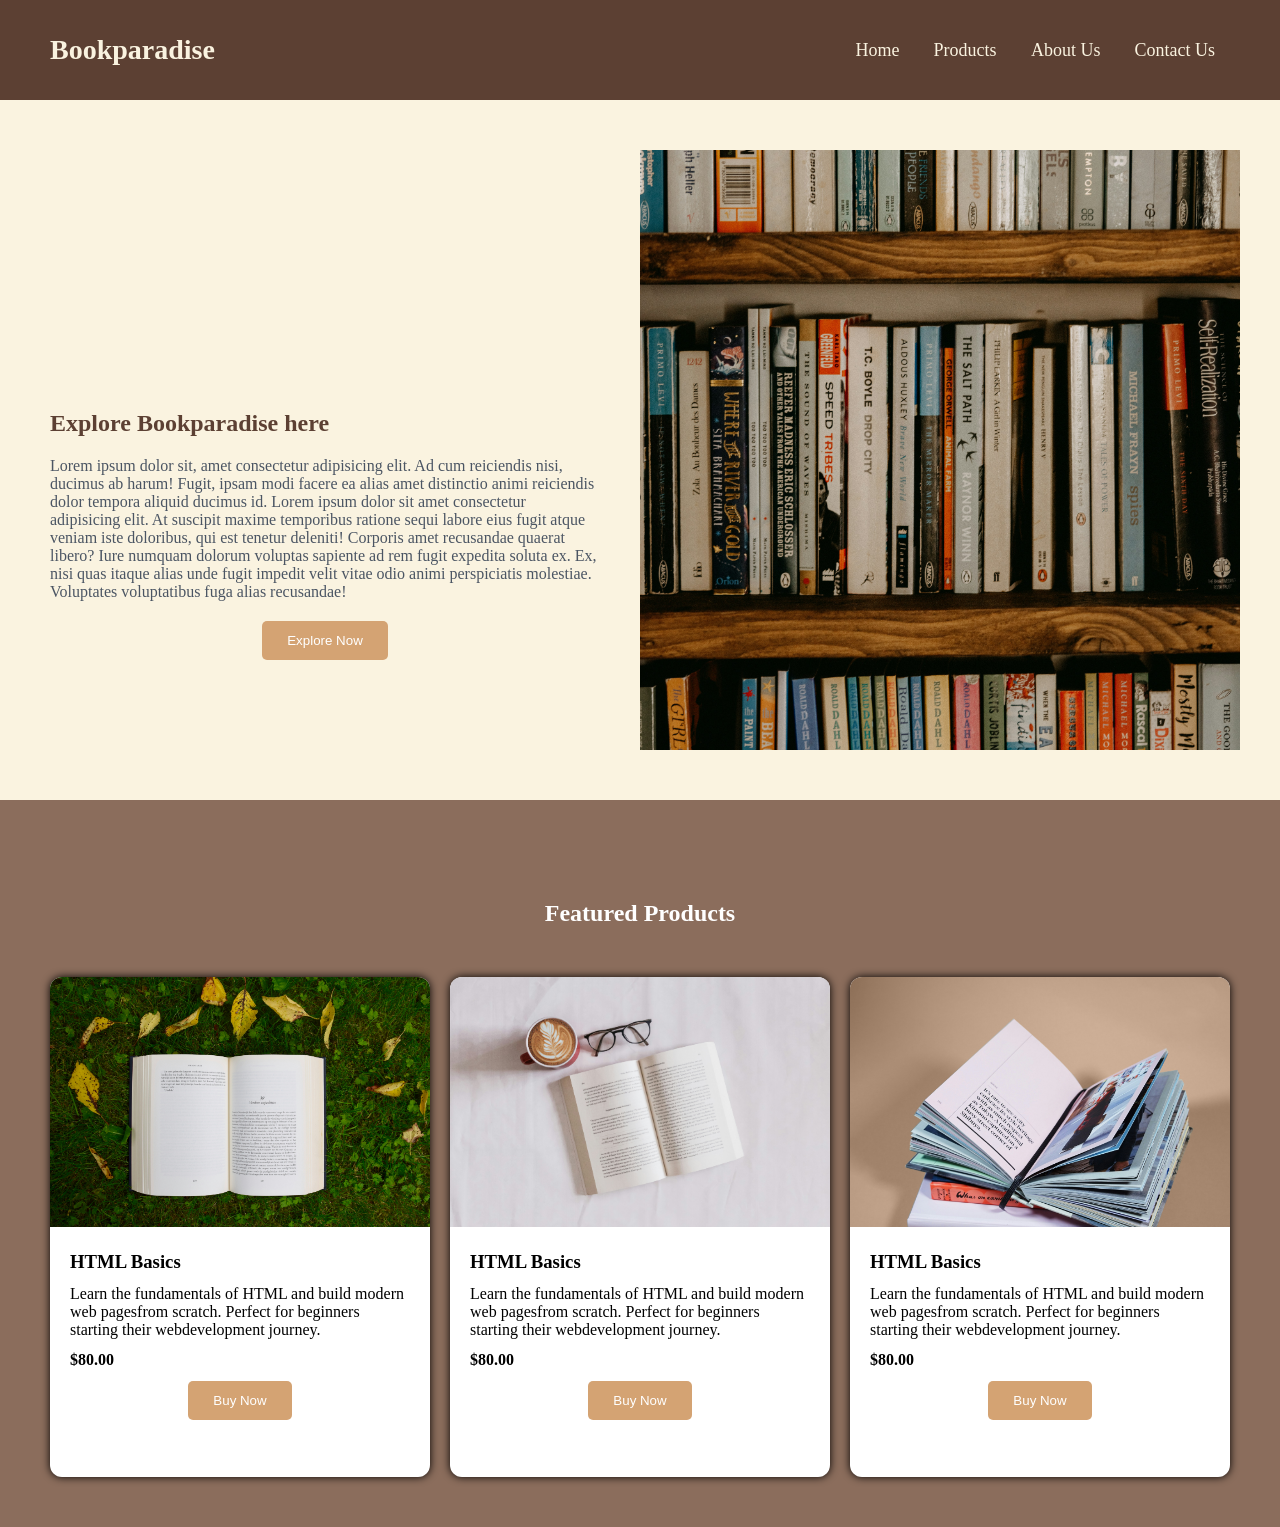
<file: index.html>
<!DOCTYPE html>
<html lang="en">
<head>
    <meta charset="UTF-8">
    <meta name="viewport" content="width=device-width, initial-scale=1.0">
    <title>Document</title>
    <link rel="stylesheet" href="style.css">
</head>
<body>

    <!-- nav bar start -->
    <nav>
        
        <div class="logo">
        <h4> Bookparadise</h4>
        </div>
        
        <div class="links">
        <a href="index.html" class="link">Home</a>
        <a href="products.html" class="link">Products </a>
        <a href="About Us.html" class="link"> About Us</a>
        <a href="COntact US.html" class="link">Contact Us</a>
        </div>
    </nav>

    <section class="header">

        <div class="lsection">
            <h1 class="title">Explore Bookparadise here</h1>
            <p class="pera">Lorem ipsum dolor sit, amet consectetur adipisicing elit. Ad cum reiciendis nisi, ducimus ab harum! Fugit, ipsam modi facere ea alias amet distinctio animi reiciendis dolor tempora aliquid ducimus id. Lorem ipsum dolor sit amet consectetur adipisicing elit. At suscipit maxime temporibus ratione sequi labore eius fugit atque veniam iste doloribus, qui est tenetur deleniti! Corporis amet recusandae quaerat libero?
            Iure numquam dolorum voluptas sapiente ad rem fugit expedita soluta ex. Ex, nisi quas itaque alias unde fugit impedit velit vitae odio animi perspiciatis molestiae. Voluptates voluptatibus fuga alias recusandae!</p>

            <div class="btnp">
            <button class="btn">Explore Now</button>
            </div>
        </div>

            <div class="rsection">
                <img src="annie-spratt-SVD6o4tOC20-unsplash.jpg" alt="" class="sideimg">
            </div>

        </section>

        <section>
            <div class="maintitle"><h1>Featured Products</h1></div>

            <div class="parent">
            
            <div class="card">
                <img src="annelies-geneyn-bhBONc07WsI-unsplash.jpg" alt="" class="cardimg">
                <div class="cardcontent">
                    <h3>HTML Basics</h3>
                    <p>Learn the fundamentals of HTML and build modern web pagesfrom scratch. Perfect for beginners starting their webdevelopment journey.</p>
                    <h4>$80.00</h4>
                    <div class="btnp">
                    <button class="btn">Buy Now</button>
                    </div>
                </div>

            </div>

            <div class="card">
                <img src="sincerely-media-nGrfKmtwv24-unsplash.jpg" alt="" class="cardimg">
                <div class="cardcontent">
                    <h3>HTML Basics</h3>
                    <p>Learn the fundamentals of HTML and build modern web pagesfrom scratch. Perfect for beginners starting their webdevelopment journey.</p>
                    <h4>$80.00</h4>
                    <div class="btnp">
                    <button class="btn">Buy Now</button>
                    </div>
                </div>
            
            </div>

            <div class="card">
                <img src="studio-media-9DaOYUYnOls-unsplash.jpg" alt="" class="cardimg">
                <div class="cardcontent">
                    <h3>HTML Basics</h3>
                    <p>Learn the fundamentals of HTML and build modern web pagesfrom scratch. Perfect for beginners starting their webdevelopment journey.</p>
                    <h4>$80.00</h4>
                    <div class="btnp">
                    <button class="btn">Buy Now</button>
                    </div>
                </div>
            
            </div>
            
        </div>
        





        </section>


       
   
</body>
</html>
</file>
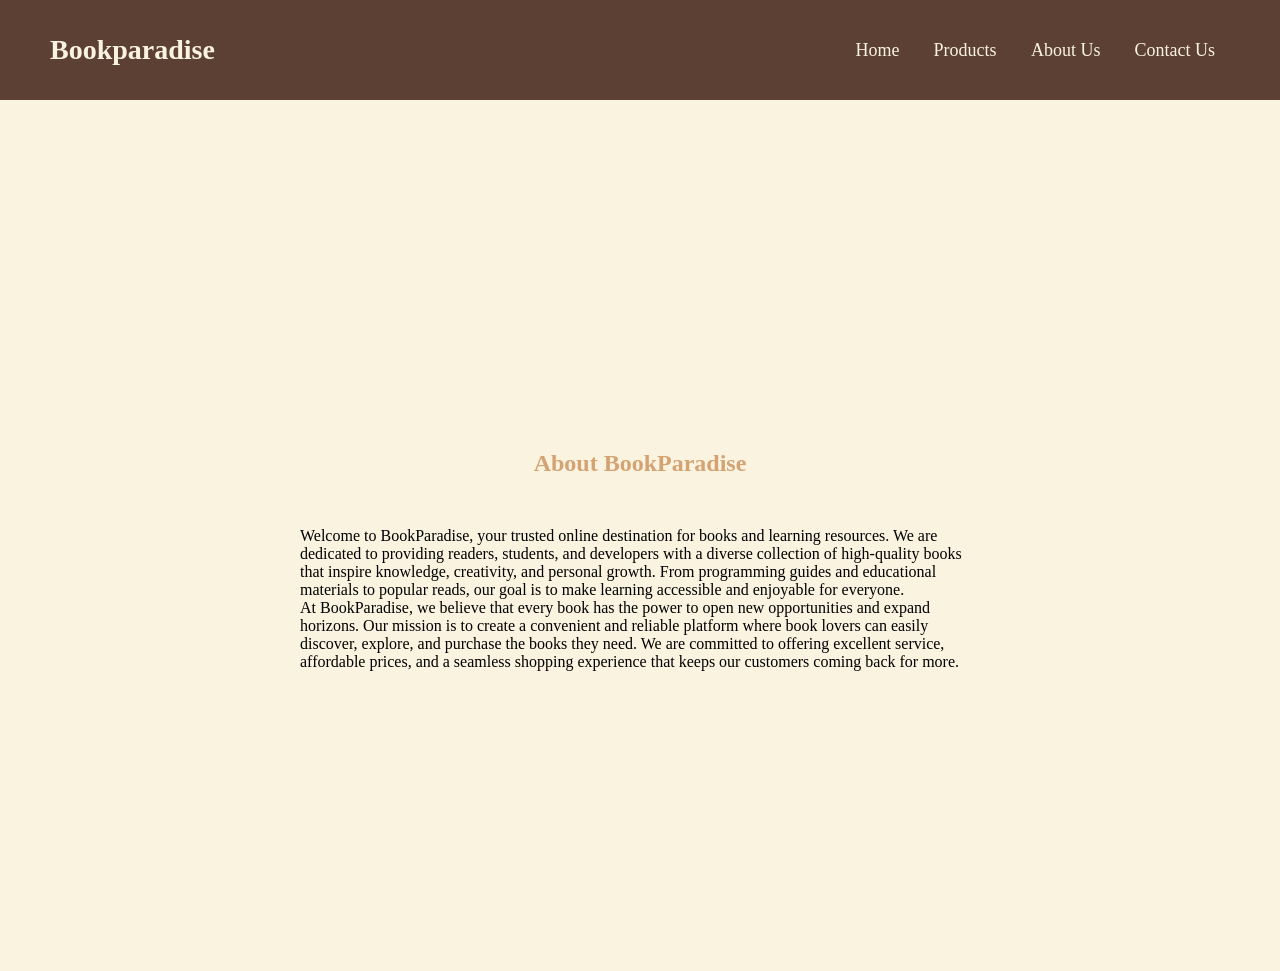
<file: About Us.html>
<!DOCTYPE html>
<html lang="en">
<head>
    <meta charset="UTF-8">
    <meta name="viewport" content="width=device-width, initial-scale=1.0">
    <title>Document</title>
    <link rel="stylesheet" href="about.css">
</head>
<body>
    
      <nav>
        
        <div class="logo">
        <h4> Bookparadise</h4>
        </div>
        
        <div class="links">
        <a href="index.html" class="link">Home</a>
        <a href="products.html" class="link">Products </a>
        <a href="About Us.html" class="link"> About Us</a>
        <a href="COntact US.html" class="link">Contact Us</a>
        </div>
    </nav>

    <section>
        <h1 class="maintitle"> About BookParadise</h1>

        <p>Welcome to BookParadise, your trusted online destination for books and learning resources. We are dedicated to providing readers, students, and developers with a diverse collection of high-quality books that inspire knowledge, creativity, and personal growth. From programming guides and educational materials to popular reads, our goal is to make learning accessible and enjoyable for everyone.</p>

        <p>At BookParadise, we believe that every book has the power to open new opportunities and expand horizons. Our mission is to create a convenient and reliable platform where book lovers can easily discover, explore, and purchase the books they need. We are committed to offering excellent service, affordable prices, and a seamless shopping experience that keeps our customers coming back for more.</p>
    </section>
</body>
</html>
</file>
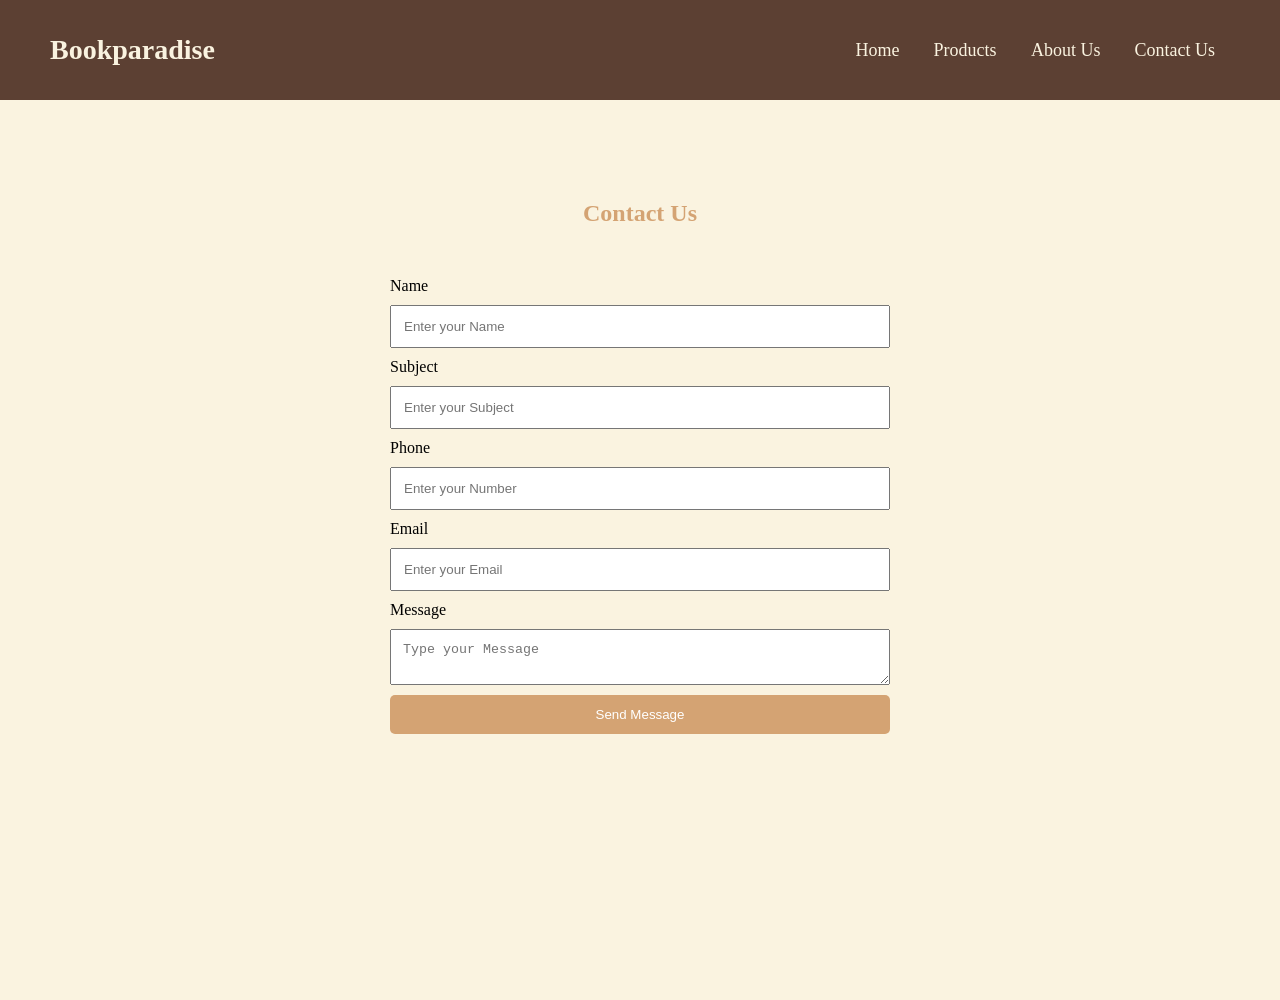
<file: Contact US.html>
<!DOCTYPE html>
<html lang="en">
<head>
    <meta charset="UTF-8">
    <meta name="viewport" content="width=device-width, initial-scale=1.0">
    <title>Document</title>
    <link rel="stylesheet" href="contact.css">
</head>
<body>

    <nav>
        
        <div class="logo">
        <h4> Bookparadise</h4>
        </div>
        
        <div class="links">
        <a href="index.html" class="link">Home</a>
        <a href="products.html" class="link">Products </a>
        <a href="About Us.html" class="link"> About Us</a>
        <a href="COntact US.html" class="link">Contact Us</a>
        </div>
    </nav>

     <section>
    

        <div class="maintitle"><h1> Contact Us </h1></div>

    
        <form action="">
     <label for="name">Name</label>
     <input type="text" id="name" placeholder="Enter your Name">

     <label for="subject">Subject</label>
     <input type="text" id="subject" placeholder="Enter your Subject">

     <label for="phone">Phone</label>
     <input type="number" id="phone" placeholder="Enter your Number">

     <label for="email">Email</label>
     <input type="email" id="email" placeholder="Enter your Email">

     <label for="message">Message</label>
     <textarea id="message" placeholder="Type your Message"></textarea>

     <button type="submit" class="btn">Send Message</button>
</form>
         
    </section>
    
</body>
</html>
</file>
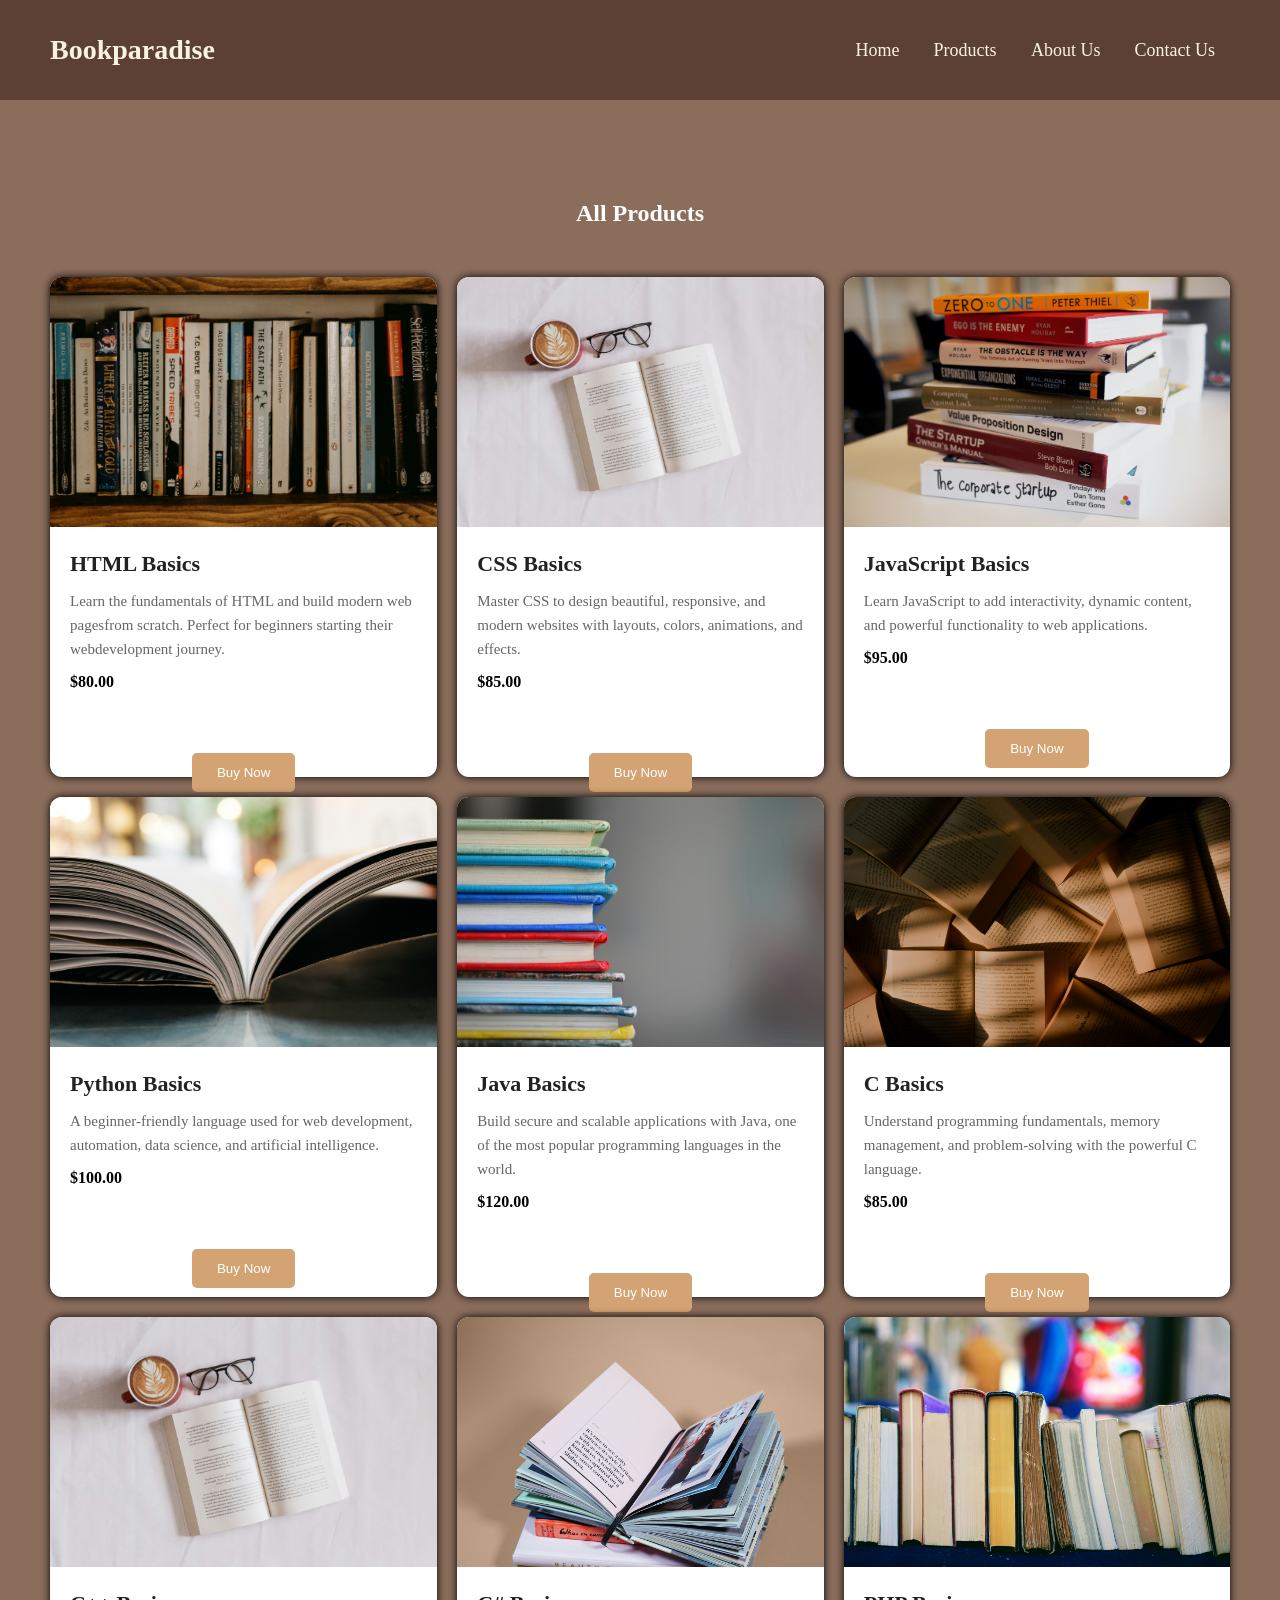
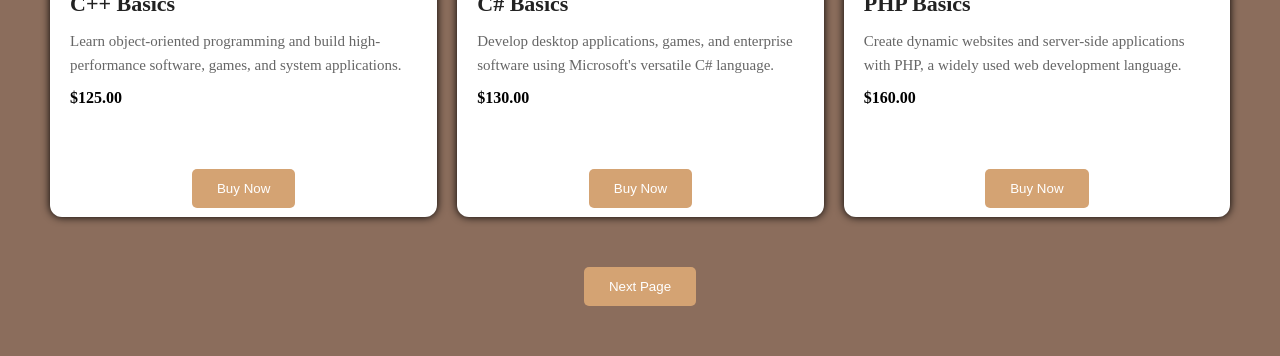
<file: products.html>
<!DOCTYPE html>
<html lang="en">
<head>
    <meta charset="UTF-8">
    <meta name="viewport" content="width=device-width, initial-scale=1.0">
    <title>Document</title>
    <link rel="stylesheet" href="products.css">
</head>
<body>

    <nav>
        
        <div class="logo">
        <h4> Bookparadise</h4>
        </div>
        
        <div class="links">
        <a href="index.html" class="link">Home</a>
        <a href="products.html" class="link">Products </a>
        <a href="About Us.html" class="link"> About Us</a>
        <a href="COntact US.html" class="link">Contact Us</a>
        </div>
    </nav>

    <section>

     <div class="maintitle"><h1>All Products</h1></div>

            <div class="parent">
            
            <div class="card">
                <img src="annie-spratt-SVD6o4tOC20-unsplash.jpg" alt="" class="cardimg">
                <div class="cardcontent">
                    <h3 class="h3">HTML Basics</h3>
                    <p class="p">Learn the fundamentals of HTML and build modern web pagesfrom scratch. Perfect for beginners starting their webdevelopment journey.</p>
                    <h4 class="price">$80.00</h4>
                    <div class="btnp">
                    <button class="btn">Buy Now</button>
                    </div>
                </div>

            </div>

            <div class="card">
                <img src="sincerely-media-nGrfKmtwv24-unsplash.jpg" alt="" class="cardimg">
                <div class="cardcontent">
                    <h3 class="h3">CSS Basics</h3>
                    <p class="p">Master CSS to design beautiful, responsive, and modern websites with layouts, colors, animations, and effects.</p>
                    <h4>$85.00</h4>
                    <div class="btnp">
                    <button class="btn">Buy Now</button>
                    </div>
                </div>
            
            </div>

            <div class="card">
                <img src="daria-nepriakhina-xY55bL5mZAM-unsplash.jpg" alt="" class="cardimg">
                <div class="cardcontent">
                    <h3 class="h3">JavaScript Basics</h3>
                    <p class="p">Learn JavaScript to add interactivity, dynamic content, and powerful functionality to web applications.</p>
                    <h4>$95.00</h4>
                    <div class="btnp">
                    <button class="btn">Buy Now</button>
                    </div>
                </div>
            
            </div>

             <div class="card">
                <img src="jonas-jacobsson-0FRJ2SCuY4k-unsplash.jpg" alt="" class="cardimg">
                <div class="cardcontent">
                    <h3 class="h3">Python Basics</h3>
                    <p class="p">A beginner-friendly language used for web development, automation, data science, and artificial intelligence.</p>
                    <h4>$100.00</h4>
                    <div class="btnp">
                    <button class="btn">Buy Now</button>
                    </div>
                </div>

            </div>

            <div class="card">
                <img src="kimberly-farmer-lUaaKCUANVI-unsplash.jpg" alt="" class="cardimg">
                <div class="cardcontent">
                    <h3 class="h3">Java Basics</h3>
                    <p class="p">Build secure and scalable applications with Java, one of the most popular programming languages in the world.</p>
                    <h4>$120.00</h4>
                    <div class="btnp">
                    <button class="btn">Buy Now</button>
                    </div>
                </div>
            
            </div>

            <div class="card">
                <img src="rey-seven-_nm_mZ4Cs2I-unsplash.jpg" alt="" class="cardimg">
                <div class="cardcontent">
                    <h3 class="h3">C Basics</h3>
                    <p class="p">Understand programming fundamentals, memory management, and problem-solving with the powerful C language.</p>
                    <h4>$85.00</h4>
                    <div class="btnp">
                    <button class="btn">Buy Now</button>
                    </div>
                </div>
            
            </div>

             <div class="card">
                <img src="sincerely-media-nGrfKmtwv24-unsplash.jpg" alt="" class="cardimg">
                <div class="cardcontent">
                    <h3 class="h3">C++ Basics</h3>
                    <p class="p">Learn object-oriented programming and build high-performance software, games, and system applications.</p>
                    <h4>$125.00</h4>
                    <div class="btnp">
                    <button class="btn">Buy Now</button>
                    </div>
                </div>

            </div>

            <div class="card">
                <img src="studio-media-9DaOYUYnOls-unsplash.jpg" alt="" class="cardimg">
                <div class="cardcontent">
                    <h3 class="h3">C# Basics</h3>
                    <p class="p">Develop desktop applications, games, and enterprise software using Microsoft's versatile C# language.</p>
                    <h4>$130.00</h4>
                    <div class="btnp">
                    <button class="btn">Buy Now</button>
                    </div>
                </div>
            
            </div>

            <div class="card">
                <img src="tom-hermans-9BoqXzEeQqM-unsplash.jpg" alt="" class="cardimg">
                <div class="cardcontent">
                    <h3 class="h3">PHP Basics</h3>
                    <p class="p">Create dynamic websites and server-side applications with PHP, a widely used web development language.</p>
                    <h4>$160.00</h4>
                    <div class="btnp">
                    <button class="btn">Buy Now</button>
                    </div>
                </div>
            
            </div>
            
        </div>

        <div class="btnp">
            <button  class="btn">Next Page</button>
        </div>
    
    </section>



    
</body>
</html>
</file>
<file: style.css>
*{
    padding: 0px;
    margin: 0px;
    box-sizing: border-box;
}

nav{
  width: 100%;
  height: 80px;
  background-color: #5C4033;;
  display: flex;
  justify-content: space-between;
  align-items: center;
  padding: 50px;
  position: sticky;
  top: 0;
  z-index: 1000;


}

.logo{
    color: #FAF3E0;
    font-size: 28px;
    font-weight: bold;
}

.link{
    color: #FAF3E0;
    text-decoration: none;
    margin: 0 15px;
    font-size: 18px;
    transition: 0.3s;
}

.link:hover{
   color: #D4A373;
}

.header{
    display: flex;
    justify-content: space-between;
    align-items: center;
    padding: 50px;
    gap: 40px;
    background-color: #FAF3E0;
}

.lsection{
    width: 50%;
    display: flex;
    flex-direction: column;
    gap: 20px;
    margin-top: 170px;

}

.rsection{
    width: 50%;
    
}

.sideimg{ 
    display: block;
    width: 600px;
    height: 600px;
    object-fit: cover;
}

.title{
    color: #5C4033;
}

.pera{
    color: #4B5563;
}

.btn{
    background-color: #D4A373;
    color: white;
    border: none;
    padding: 12px 25px;
    border-radius: 5px;
    cursor: pointer;
   
}

.btn:hover{
    background-color: #C08A5B;
    box-shadow: 0px 0px 8px black;

}

.btnp{
    justify-content: center;
    display: flex;
}

.parent{
    display: grid;
    grid-template-columns: auto auto auto;
    gap: 20px;
}

section{
    padding: 50px;
    background-color: #8b6d5c;
}

.card{
    box-shadow: 0px 0px 8px black ;
    border-radius: 12px;
    background-color: white;
    transition: all 0.3s ease-in-out;
    height: 500px;
    flex-wrap: wrap;
}

.card:hover{
    cursor: pointer;
    box-shadow: 0px 0px 8px black;
    transform: scale(1.01);
}

.cardimg{
    width: 100%;
    height: 250px;
    object-fit: cover;
    border-radius: 12px 12px 0px 0px;
}

.maintitle{
    text-align: center;
    margin: 50px 0px ;
    color: white ;
}

.cardcontent{
    padding: 20px;
    display: flex;
    flex-direction: column;
    gap: 12px;
}
</file>
<file: about.css>
*{
    padding: 0px;
    margin: 0px;
    box-sizing: border-box;
}

nav{
  width: 100%;
  height: 80px;
  background-color: #5C4033;;
  display: flex;
  justify-content: space-between;
  align-items: center;
  padding: 50px;
  position: sticky;
  top: 0;
  z-index: 1000;


}

.logo{
    color: #FAF3E0;
    font-size: 28px;
    font-weight: bold;
}

.link{
    color: #FAF3E0;
    text-decoration: none;
    margin: 0 15px;
    font-size: 18px;
    transition: 0.3s;
}

.link:hover{
   color: #D4A373;
}

section{
    justify-content: center;
    justify-items: center;
    align-content: center;
    align-items: center;
    padding: 300px;
    gap: 40px;
    background-color: #FAF3E0;
}

.maintitle{
    text-align: center;
    margin: 50px 0px ;
    color:#D4A373 ;
}
</file>
<file: contact.css>
*{
    padding: 0px;
    margin: 0px;
    box-sizing: border-box;
}

nav{
  width: 100%;
  height: 80px;
  background-color: #5C4033;;
  display: flex;
  justify-content: space-between;
  align-items: center;
  padding: 50px;
  position: sticky;
  top: 0;
  z-index: 1000;

}

.logo{
    color: #FAF3E0;
    font-size: 28px;
    font-weight: bold;
}

.link{
    color: #FAF3E0;
    text-decoration: none;
    margin: 0 15px;
    font-size: 18px;
    transition: 0.3s;
}

.link:hover{
   color: #D4A373;
}

form{
    width: 500px;
    margin: 50px auto;
    display: flex;
    flex-direction: column;
    gap: 10px;
}

input,
textarea{
    padding: 12px;
}

button{
    padding: 12px;
    cursor: pointer;
}

.maintitle{
    text-align: center;
    margin: 50px 0px ;
    color:#D4A373 ;
}

section{
    background-color: #FAF3E0;
    min-height: 100vh;
    padding: 50px 20px;
}

.btn{
    background-color: #D4A373;
    color: white;
    border: none;
    padding: 12px 25px;
    border-radius: 5px;
    cursor: pointer;
   
}

.btn:hover{
 background-color: #C08A5B;
 box-shadow: 0px 0px 8px black;

}
</file>
<file: products.css>
*{
    padding: 0px;
    margin: 0px;
    box-sizing: border-box;
}

nav{
  width: 100%;
  height: 80px;
  background-color: #5C4033;;
  display: flex;
  justify-content: space-between;
  align-items: center;
  padding: 50px;
  position: sticky;
  top: 0;
  z-index: 1000;


}

.logo{
    color: #FAF3E0;
    font-size: 28px;
    font-weight: bold;
}

.link{
    color: #FAF3E0;
    text-decoration: none;
    margin: 0 15px;
    font-size: 18px;
    transition: 0.3s;
}

.link:hover{
   color: #D4A373;
}

.parent{
    display: grid;
    grid-template-columns: auto auto auto;
    gap: 20px;
}

section{
    padding: 50px;
    background-color: #8b6d5c;
}

.card{
    box-shadow: 0px 0px 8px black ;
    border-radius: 12px;
    background-color: white;
    transition: all 0.3s ease-in-out;
    height: 500px;
    flex-wrap: wrap;
}

.card:hover{
    cursor: pointer;
    box-shadow: 0px 0px 8px black;
    transform: scale(1.01);
}

.cardimg{
    width: 100%;
    height: 250px;
    object-fit: cover;
    border-radius: 12px 12px 0px 0px;
}

.maintitle{
    text-align: center;
    margin: 50px 0px ;
    color: white ;
}

.cardcontent{
    padding: 20px;
    display: flex;
    flex-direction: column;
    gap: 12px;
}

.btn{
    background-color: #D4A373;
    color: white;
    border: none;
    padding: 12px 25px;
    border-radius: 5px;
    cursor: pointer;
    margin-top: 50px;
   
}

.btn:hover{
    background-color: #C08A5B;
    box-shadow: 0px 0px 8px black;

}

.btnp{
    justify-content: center;
    display: flex;
}

.h3{
    font-size: 22px;
    /* margin-bottom: 10px; */
    color: #222;
}

.p{
    font-size: 15px;
    line-height: 1.6;
    color: #666;
    

}
</file>
